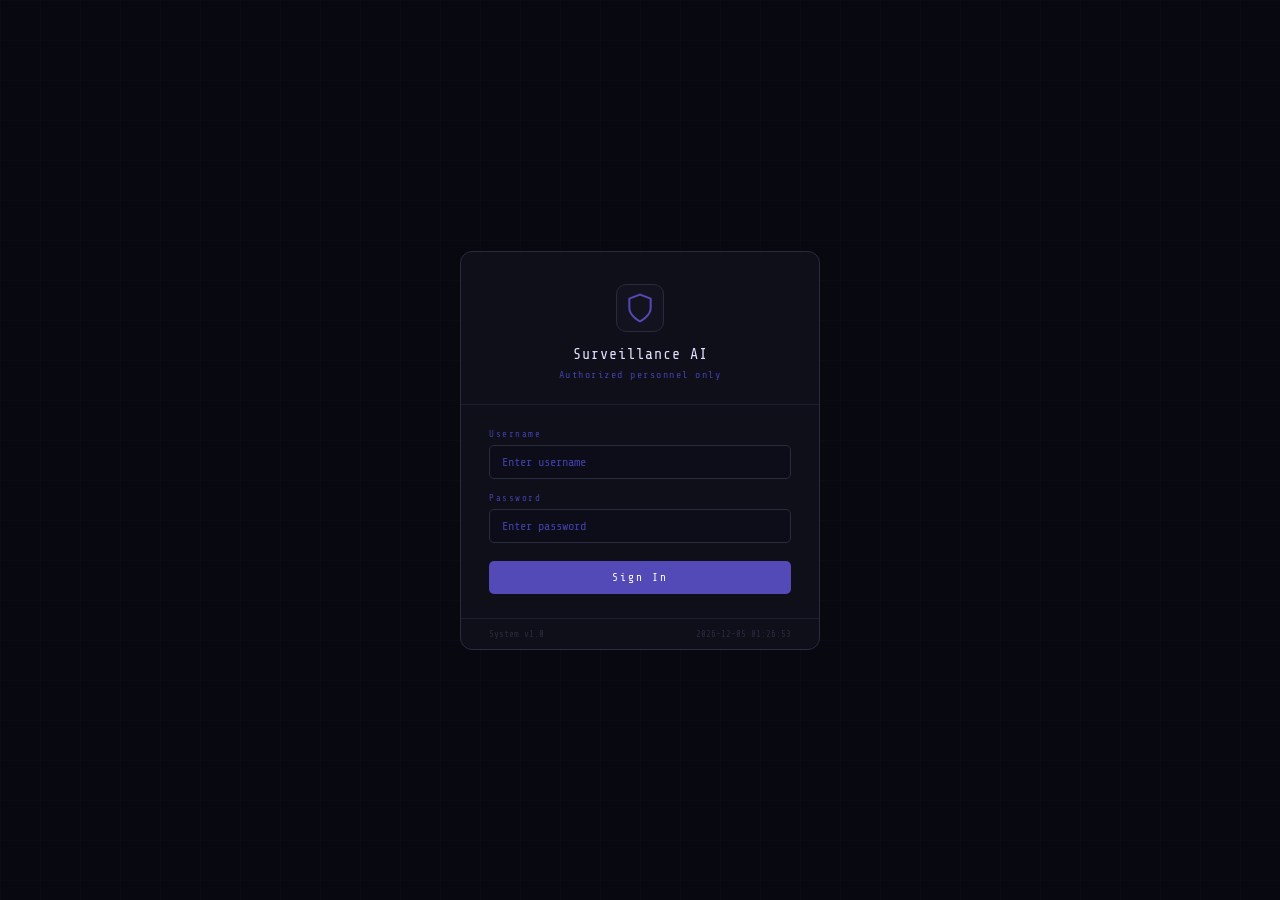
<file: src/frontend/html/index.html>
<!doctype html>
<html lang="en">
  <head>
    <meta charset="UTF-8" />
    <meta name="viewport" content="width=device-width, initial-scale=1.0" />
    <title>Surveillance Detection System</title>
    <link rel="preconnect" href="https://fonts.googleapis.com" />
    <link
      href="https://fonts.googleapis.com/css2?family=Share+Tech+Mono&family=Barlow:wght@300;400;500&display=swap"
      rel="stylesheet"
    />
    <link rel="stylesheet" href="../css/style.css" />
  </head>
  <body>
    <div class="app">
      <header class="topbar">
        <div class="topbar-left">
          <div class="live-dot"></div>
          <span class="live-text">LIVE</span>
          <span class="cam-name">CAM-01 · Main Entrance</span>
        </div>
        <div class="topbar-right">
          <span id="live-date"></span>
          <span id="live-time"></span>
          <button
            id="logoutBtn"
            style="
              margin-left: 16px;
              background: transparent;
              border: 1px solid #e24b4a;
              color: #e24b4a;
              padding: 4px 12px;
              border-radius: 4px;
              cursor: pointer;
              font-size: 12px;
              letter-spacing: 1px;
            "
          >
            LOGOUT
          </button>
        </div>
      </header>

      <main class="body">
        <div class="feed" id="feed">
          <video id="videoPlayer" autoplay muted></video>
          <div class="scanline"></div>
          <div class="corner tl"></div>
          <div class="corner tr"></div>
          <div class="corner bl"></div>
          <div class="corner br"></div>
          <div class="detection-banner hidden" id="detectionBanner">
            <div class="banner-left">
              <svg
                width="20"
                height="20"
                viewBox="0 0 24 24"
                fill="none"
                stroke="currentColor"
                stroke-width="2"
              >
                <path
                  d="M10.29 3.86L1.82 18a2 2 0 001.71 3h16.94a2 2 0 001.71-3L13.71 3.86a2 2 0 00-3.42 0z"
                />
                <line x1="12" y1="9" x2="12" y2="13" />
                <line x1="12" y1="17" x2="12.01" y2="17" />
              </svg>
              <div>
                <div class="banner-label" id="bannerLabel"></div>
                <div class="banner-sub" id="bannerSub"></div>
              </div>
            </div>
            <div class="conf-pill" id="confPill"></div>
          </div>
        </div>

        <aside class="sidebar">
          <div class="sidebar-block">
            <div class="block-title">STATUS</div>
            <div class="stat-grid">
              <div class="stat">
                <div class="stat-val red" id="alertCount">0</div>
                <div class="stat-label">Alerts</div>
              </div>
              <div class="stat">
                <div class="stat-val green">Online</div>
                <div class="stat-label">Camera</div>
              </div>
            </div>
          </div>
          <div
            class="sidebar-block"
            style="
              flex: 1;
              overflow: hidden;
              display: flex;
              flex-direction: column;
            "
          >
            <div class="block-title">DETECTION LOG</div>
            <div class="log" id="log">
              <div class="log-empty">No detections yet</div>
            </div>
          </div>
        </aside>
      </main>

      <footer class="bottombar">
        <span>Model: MobileNetV2 + BiLSTM</span>
        <span>Seq: 30 frames · 64×64</span>
      </footer>
    </div>
    <script src="../js/script.js"></script>
  </body>
</html>
</file>
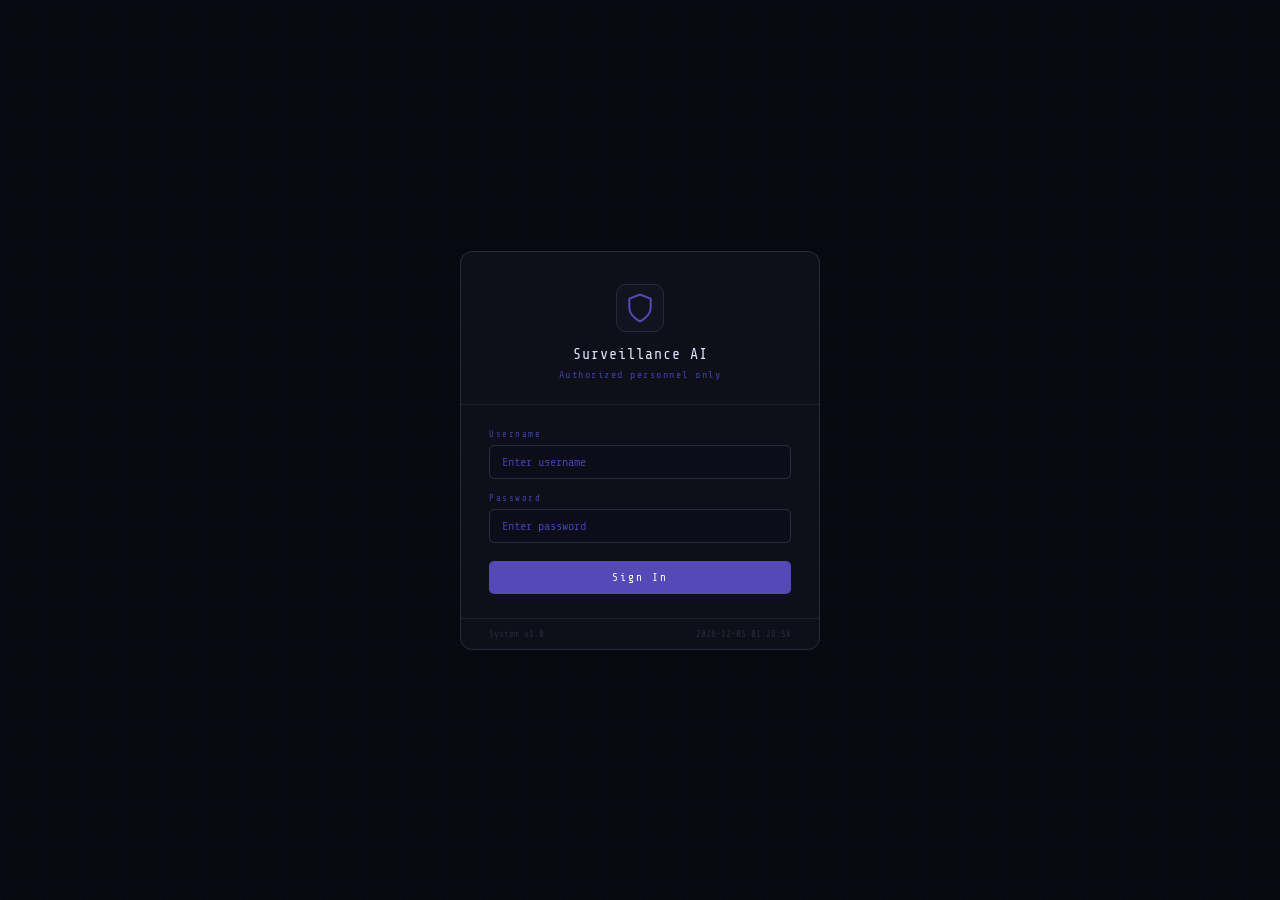
<file: src/frontend/html/login.html>
<!DOCTYPE html>
<html lang="en">
<head>
  <meta charset="UTF-8">
  <meta name="viewport" content="width=device-width, initial-scale=1.0">
  <title>Surveillance System — Login</title>
  <link rel="preconnect" href="https://fonts.googleapis.com">
  <link href="https://fonts.googleapis.com/css2?family=Share+Tech+Mono&family=Barlow:wght@300;400;500&display=swap" rel="stylesheet">
  <link rel="stylesheet" href="../css/login.css">
</head>
<body>
  <div class="login-wrap">
    <div class="login-box">
      <div class="login-header">
        <div class="shield-icon">
          <svg width="32" height="32" viewBox="0 0 24 24" fill="none" stroke="currentColor" stroke-width="1.5">
            <path d="M12 22s8-4 8-10V5l-8-3-8 3v7c0 6 8 10 8 10z"/>
          </svg>
        </div>
        <h1>Surveillance AI</h1>
        <p>Authorized personnel only</p>
      </div>

      <div class="login-form">
        <div class="form-group">
          <label>Username</label>
          <input type="text" id="username" placeholder="Enter username" autocomplete="off">
        </div>
        <div class="form-group">
          <label>Password</label>
          <input type="password" id="password" placeholder="Enter password">
        </div>
        <div class="error-msg hidden" id="errorMsg">Invalid credentials</div>
        <button class="login-btn" id="loginBtn">Sign In</button>
      </div>

      <div class="login-footer">
        <span>System v1.0</span>
        <span id="login-time"></span>
      </div>
    </div>
  </div>
  <script src="../js/login.js"></script>
</body>
</html>
</file>
<file: src/frontend/css/style.css>
*, *::before, *::after { box-sizing: border-box; margin: 0; padding: 0; }

:root {
  --bg: #080810;
  --surface: #0f0f1a;
  --surface2: #13131f;
  --border: #1e1e30;
  --border2: #2a2a3d;
  --text: #e0e0ff;
  --muted: #4040aa;
  --muted2: #6060aa;
  --red: #E24B4A;
  --red-bg: #A32D2D;
  --red-light: #F7C1C1;
  --amber: #BA7517;
  --amber-bg: #854F0B;
  --amber-light: #FAC775;
  --green: #1D9E75;
  --green-bg: #085041;
  --green-light: #9FE1CB;
  --font-mono: 'Share Tech Mono', monospace;
  --font: 'Barlow', sans-serif;
}

body {
  background: #080810;
  color: var(--text);
  font-family: var(--font);
  font-size: 14px;
  margin: 0;
  padding: 0;
  height: 100vh;
  display: flex;
  align-items: stretch;
  overflow: hidden;
}

.app {
  width: 100%;
  background: var(--surface);
  display: flex;
  flex-direction: column;
  height: 100vh;
  overflow: hidden;
}

.body {
  display: grid;
  grid-template-columns: 1fr 240px;
  flex: 1;
  min-height: 0;
  overflow: hidden;
}

/* ── Topbar ── */
.topbar {
  background: #0d0d1a;
  border-bottom: 0.5px solid var(--border);
  padding: 10px 20px;
  display: flex;
  align-items: center;
  justify-content: space-between;
  flex-shrink: 0;
}

.topbar-left {
  display: flex;
  align-items: center;
  gap: 10px;
}

.live-dot {
  width: 7px;
  height: 7px;
  background: var(--red);
  border-radius: 50%;
  animation: pulse 1.2s infinite;
}

@keyframes pulse {
  0%, 100% { opacity: 1; }
  50% { opacity: 0.2; }
}

.live-text {
  font-family: var(--font-mono);
  font-size: 11px;
  color: var(--red);
  letter-spacing: 2px;
}

.cam-name {
  font-size: 12px;
  color: var(--muted2);
  padding-left: 10px;
  border-left: 0.5px solid var(--border2);
}

.topbar-right {
  font-family: var(--font-mono);
  font-size: 12px;
  color: var(--muted2);
  display: flex;
  gap: 12px;
}

/* ── Feed ── */
.feed {
  position: relative;
  background: #050508;
  overflow: hidden;
  border-right: 0.5px solid var(--border);
  height: 100%;
  min-height: 0;
}

.feed video {
  width: 100%;
  height: 100%;
  object-fit: cover;
  opacity: 0.85;
  position: absolute;
  top: 0;
  left: 0;
  transition: opacity 0.3s ease;
}

.scanline {
  position: absolute;
  inset: 0;
  background: repeating-linear-gradient(
    0deg,
    transparent,
    transparent 2px,
    rgba(0,0,0,0.08) 2px,
    rgba(0,0,0,0.08) 4px
  );
  pointer-events: none;
}

.corner {
  position: absolute;
  width: 16px;
  height: 16px;
  border-color: var(--muted);
  border-style: solid;
  opacity: 0.5;
}
.corner.tl { top: 10px; left: 10px; border-width: 1px 0 0 1px; }
.corner.tr { top: 10px; right: 10px; border-width: 1px 1px 0 0; }
.corner.bl { bottom: 10px; left: 10px; border-width: 0 0 1px 1px; }
.corner.br { bottom: 10px; right: 10px; border-width: 0 1px 1px 0; }

/* ── Detection Banner ── */
.detection-banner {
  position: absolute;
  bottom: 0;
  left: 0;
  right: 0;
  background: var(--red-bg);
  padding: 12px 16px;
  display: flex;
  align-items: center;
  justify-content: space-between;
  animation: slideUp 0.3s ease;
}

@keyframes slideUp {
  from { transform: translateY(100%); }
  to { transform: translateY(0); }
}

.detection-banner.vandalism { background: var(--amber-bg); }
.detection-banner.normal { background: var(--green-bg); }

.banner-left {
  display: flex;
  align-items: center;
  gap: 10px;
  color: var(--red-light);
}

.detection-banner.vandalism .banner-left { color: var(--amber-light); }
.detection-banner.normal .banner-left { color: var(--green-light); }

.banner-label {
  font-size: 13px;
  font-weight: 500;
}

.banner-sub {
  font-size: 11px;
  opacity: 0.7;
  margin-top: 2px;
  font-family: var(--font-mono);
}

.conf-pill {
  background: rgba(0,0,0,0.3);
  color: #fff;
  font-size: 11px;
  font-family: var(--font-mono);
  padding: 4px 10px;
  border-radius: 4px;
}

.hidden { display: none !important; }

/* ── Sidebar ── */
.sidebar {
  background: var(--surface);
  display: flex;
  flex-direction: column;
  height: 100%;
  min-height: 0;
  overflow: hidden;
}

.sidebar-block {
  padding: 14px 16px;
  border-bottom: 0.5px solid var(--border);
  flex-shrink: 0;
}

.sidebar-block:last-child {
  flex: 1;
  min-height: 0;
  display: flex;
  flex-direction: column;
  overflow: hidden;
  padding: 14px 0 0 0;
  border-bottom: none;
}

.block-title {
  font-family: var(--font-mono);
  font-size: 10px;
  color: var(--muted);
  letter-spacing: 1.5px;
  margin-bottom: 10px;
  padding: 0 16px;
}

.sidebar-block:first-child .block-title {
  padding: 0;
}

.stat-grid {
  display: grid;
  grid-template-columns: 1fr 1fr;
  gap: 8px;
}

.stat {
  background: var(--surface2);
  border-radius: 6px;
  padding: 10px 12px;
}

.stat-val {
  font-size: 18px;
  font-weight: 500;
  color: var(--text);
  font-family: var(--font-mono);
}

.stat-val.red { color: var(--red); }
.stat-val.green { color: var(--green); }

.stat-label {
  font-size: 10px;
  color: var(--muted);
  margin-top: 2px;
}

/* ── Log ── */
.log {
  display: flex;
  flex-direction: column;
  gap: 5px;
  overflow-y: auto;
  flex: 1;
  min-height: 0;
  padding: 0 16px 14px;
}

.log-item {
  background: var(--surface2);
  padding: 8px 10px;
  border-left: 2px solid var(--red);
  flex-shrink: 0;
}

.log-item.vandalism { border-left-color: var(--amber); }
.log-item.normal { border-left-color: var(--green); }

.log-type {
  font-size: 12px;
  font-weight: 500;
  color: var(--text);
}

.log-type.normal { color: var(--green); }

.log-meta {
  font-size: 10px;
  color: var(--muted);
  display: flex;
  justify-content: space-between;
  margin-top: 3px;
  font-family: var(--font-mono);
}

.conf-bar {
  height: 2px;
  background: var(--border);
  border-radius: 2px;
  margin-top: 5px;
}

.conf-fill { height: 100%; border-radius: 2px; }

/* ── Bottombar ── */
.bottombar {
  background: #0d0d1a;
  border-top: 0.5px solid var(--border);
  padding: 8px 20px;
  display: flex;
  justify-content: space-between;
  font-family: var(--font-mono);
  font-size: 10px;
  color: var(--muted);
  flex-shrink: 0;
}

/* ── Log empty ── */
.log-empty {
  font-size: 11px;
  color: var(--muted);
  font-family: var(--font-mono);
  text-align: center;
  padding: 20px 0;
}
</file>
<file: src/frontend/css/login.css>
*, *::before, *::after { box-sizing: border-box; margin: 0; padding: 0; }

:root {
  --bg: #080810;
  --surface: #0f0f1a;
  --surface2: #13131f;
  --border: #1e1e30;
  --border2: #2a2a3d;
  --text: #e0e0ff;
  --muted: #4040aa;
  --muted2: #6060aa;
  --red: #E24B4A;
  --green: #1D9E75;
  --purple: #534AB7;
  --font-mono: 'Share Tech Mono', monospace;
  --font: 'Barlow', sans-serif;
}

body {
  background: var(--bg);
  color: var(--text);
  font-family: var(--font);
  min-height: 100vh;
  min-height: 100dvh;
  display: flex;
  align-items: center;
  justify-content: center;
  position: relative;
  overflow: hidden;
  padding: 16px;
}

body::before {
  content: '';
  position: absolute;
  inset: 0;
  background-image:
    linear-gradient(rgba(83,74,183,0.03) 1px, transparent 1px),
    linear-gradient(90deg, rgba(83,74,183,0.03) 1px, transparent 1px);
  background-size: 40px 40px;
  pointer-events: none;
}

body::after {
  content: '';
  position: absolute;
  width: 400px;
  height: 400px;
  background: radial-gradient(circle, rgba(83,74,183,0.06) 0%, transparent 70%);
  top: 50%;
  left: 50%;
  transform: translate(-50%, -50%);
  pointer-events: none;
}

.login-wrap {
  width: 100%;
  max-width: 360px;
  position: relative;
  z-index: 1;
}

.login-box {
  background: var(--surface);
  border: 0.5px solid var(--border2);
  border-radius: 12px;
  overflow: hidden;
}

.login-header {
  padding: 32px 28px 24px;
  text-align: center;
  border-bottom: 0.5px solid var(--border);
}

.shield-icon {
  width: 48px;
  height: 48px;
  background: var(--surface2);
  border: 0.5px solid var(--border2);
  border-radius: 10px;
  display: flex;
  align-items: center;
  justify-content: center;
  margin: 0 auto 14px;
  color: var(--purple);
  font-size: 22px;
}

.login-header h1 {
  font-size: 15px;
  font-weight: 500;
  color: var(--text);
  font-family: var(--font-mono);
  letter-spacing: 1px;
  margin-bottom: 6px;
}

.login-header p {
  font-size: 10px;
  color: var(--muted);
  font-family: var(--font-mono);
  letter-spacing: 1.5px;
}

.login-form {
  padding: 24px 28px;
}

.form-group {
  margin-bottom: 14px;
}

.form-group label {
  display: block;
  font-size: 9px;
  color: var(--muted);
  font-family: var(--font-mono);
  letter-spacing: 1.5px;
  margin-bottom: 6px;
}

.form-group input {
  width: 100%;
  background: #0d0d1a;
  border: 0.5px solid var(--border2);
  border-radius: 5px;
  padding: 9px 12px;
  color: var(--text);
  font-family: var(--font-mono);
  font-size: 12px;
  outline: none;
  transition: border-color 0.2s;
}

.form-group input:focus {
  border-color: var(--purple);
}

.form-group input::placeholder {
  color: var(--muted);
}

.error-msg {
  background: rgba(226,75,74,0.08);
  border: 0.5px solid var(--red);
  border-radius: 5px;
  padding: 8px 12px;
  font-size: 11px;
  color: var(--red);
  font-family: var(--font-mono);
  margin-bottom: 14px;
  display: flex;
  align-items: center;
  gap: 6px;
}

.login-btn {
  width: 100%;
  padding: 10px;
  background: var(--purple);
  color: white;
  border: none;
  border-radius: 5px;
  font-size: 11px;
  font-family: var(--font-mono);
  letter-spacing: 2px;
  cursor: pointer;
  transition: background 0.2s, opacity 0.2s;
  margin-top: 4px;
}

.login-btn:hover {
  background: #6660cc;
}

.login-btn:active {
  opacity: 0.8;
}

.login-footer {
  padding: 10px 28px;
  border-top: 0.5px solid var(--border);
  display: flex;
  justify-content: space-between;
  font-size: 9px;
  color: var(--border2);
  font-family: var(--font-mono);
}

.hidden { display: none !important; }

@media (max-width: 400px) {
  .login-header {
    padding: 24px 20px 18px;
  }
  .login-form {
    padding: 18px 20px;
  }
  .login-footer {
    padding: 10px 20px;
  }
}
</file>
